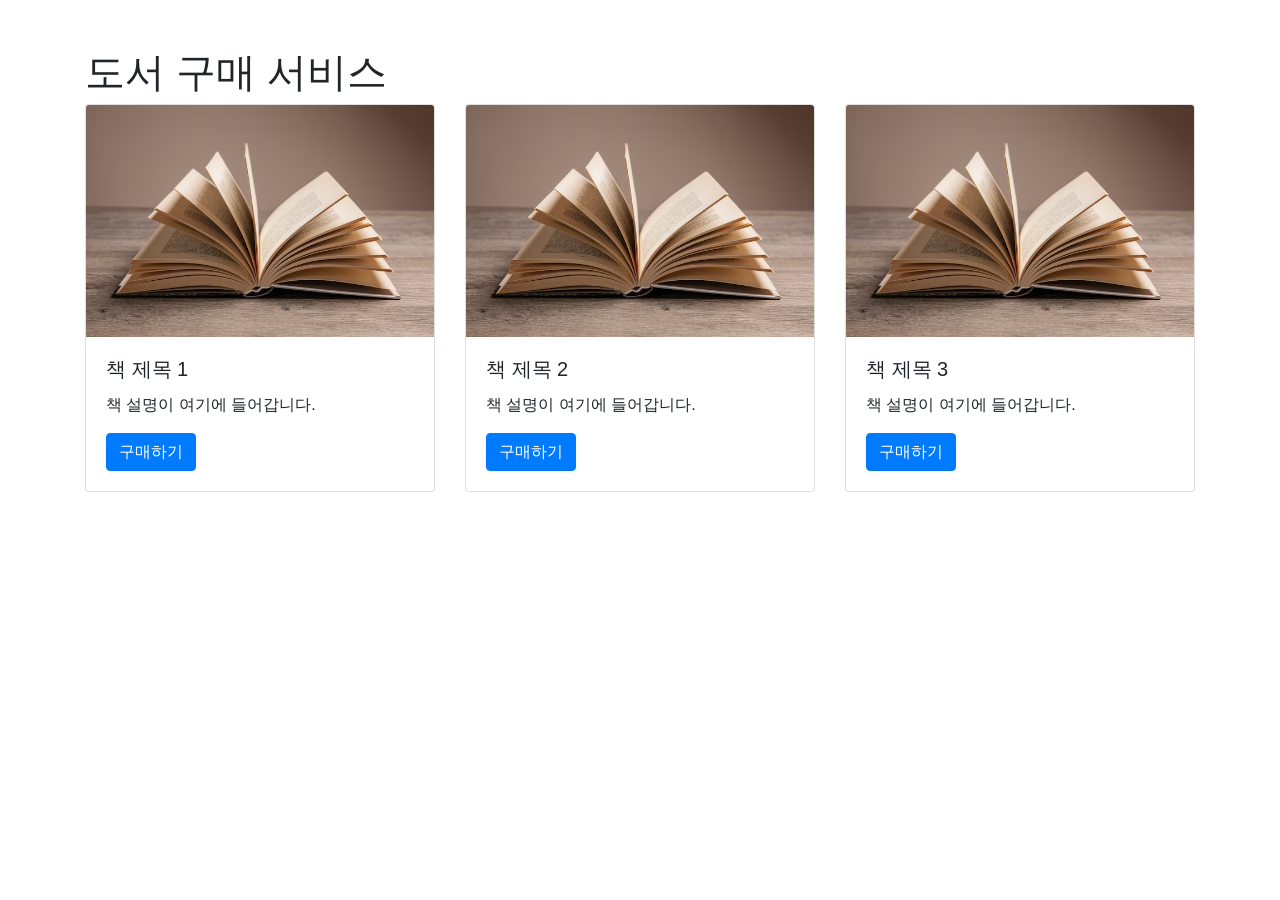
<file: JiSu_Moon/Feb/4_week/27th/web_hw_4_2/index.html>
<!DOCTYPE html>
<html lang="en">
<head>
  <meta charset="UTF-8">
  <meta name="viewport" content="width=device-width, initial-scale=1.0">
  <title>Document</title>
  <link href="https://stackpath.bootstrapcdn.com/bootstrap/4.5.2/css/bootstrap.min.css" rel="stylesheet">
</head>
<body>
<div class="container my-5">
  <h1 class="text">도서 구매 서비스</h1>
  <div class="row">
    <!-- 첫 번째 책 -->
    <div class="col-12 col-md-6 col-lg-4 mb-4">
      <div class="card">
        <img src="book1.jpg" class="card-img-top" alt="책 이미지">
          <div class="card-body">
            <h5 class="card-title">책 제목 1</h5>
            <p class="card-text">책 설명이 여기에 들어갑니다.</p>
            <a href="#" class="btn btn-primary">구매하기</a>
        </div>
      </div>
    </div>

    <!-- 두 번째 책 -->
    <div class="col-12 col-md-6 col-lg-4 mb-4">
      <div class="card">
        <img src="book1.jpg" class="card-img-top" alt="책 이미지">
          <div class="card-body">
            <h5 class="card-title">책 제목 2</h5>
            <p class="card-text">책 설명이 여기에 들어갑니다.</p>
            <a href="#" class="btn btn-primary">구매하기</a>
        </div>
      </div>
    </div>

    <!-- 세 번째 책 -->
    <div class="col-12 col-md-6 col-lg-4 mb-4">
      <div class="card">
        <img src="book1.jpg" class="card-img-top" alt="책 이미지">
          <div class="card-body">
            <h5 class="card-title">책 제목 3</h5>
            <p class="card-text">책 설명이 여기에 들어갑니다.</p>
            <a href="#" class="btn btn-primary">구매하기</a>
          </div>
        </div>
      </div>
    </div>
</div>

<!-- Bootstrap JS, Popper.js, jQuery (옵션으로 사용할 수 있음) -->
<script src="https://code.jquery.com/jquery-3.5.1.slim.min.js"></script>
<script src="https://cdn.jsdelivr.net/npm/@popperjs/core@2.5.2/dist/umd/popper.min.js"></script>
<script src="https://stackpath.bootstrapcdn.com/bootstrap/4.5.2/js/bootstrap.min.js"></script>

</body>
</html>
</file>
